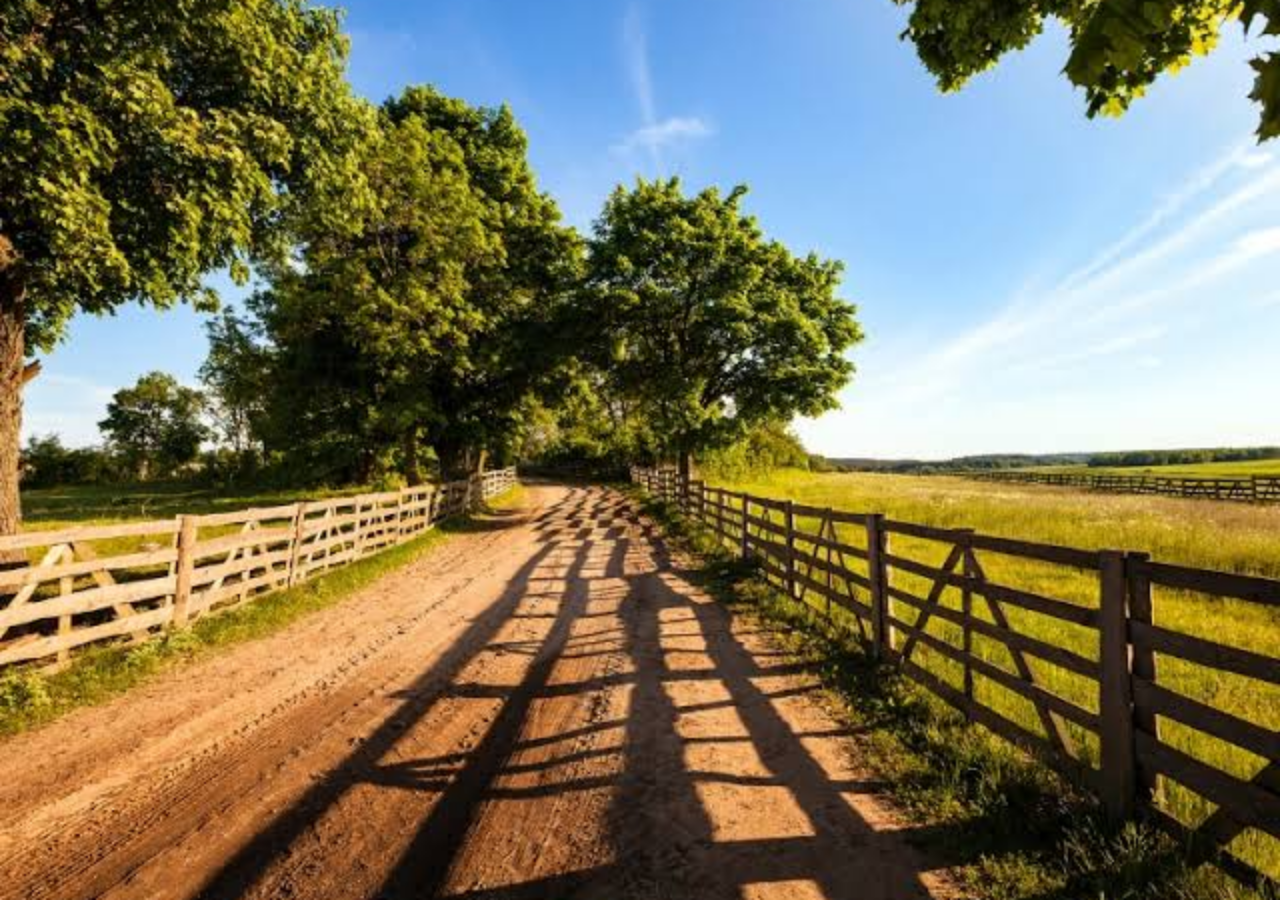
<file: index.html>
<!DOCTYPE html>
<html lang="en">
<head>
    <meta charset="UTF-8">
     <link rel="stylesheet" href="style.css">
    <meta name="viewport" content="width=device-width, initial-scale=1.0">
    <title>Esmeralda</title>
</head>
<body>
    
</body>
</html>
</file>
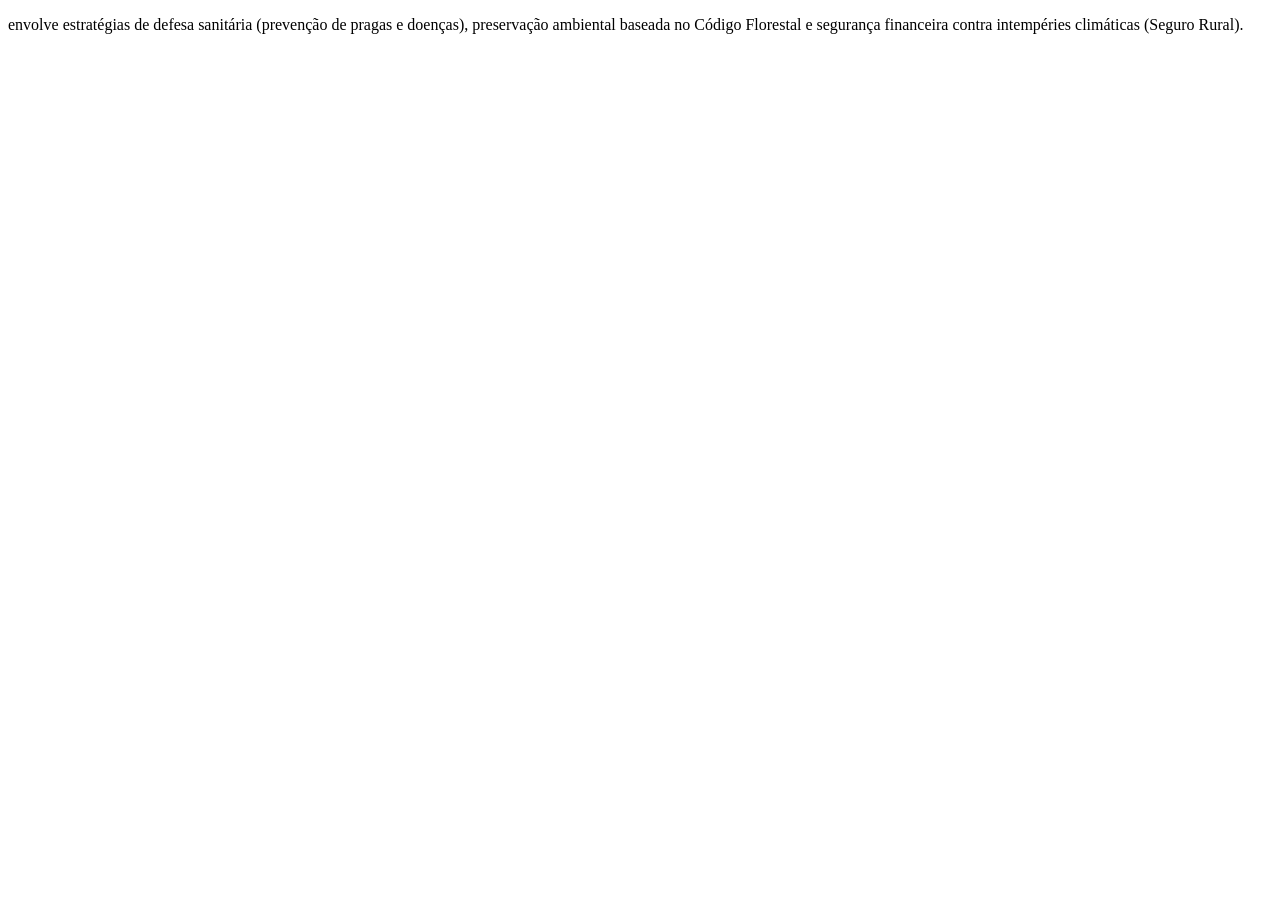
<file:  index.html>
<!DOCTYPE html>
<html lang="en">
<head>
<link.rel="stylesheet" href="style.css">
    <meta charset="UTF-8">
    <meta name="viewport" content="width=device-width, initial-scale=1.0">
    <title>Document</title>
</head>
<body>
    <div class="conteudo">
 <p>
envolve estratégias de defesa sanitária (prevenção de pragas e doenças), preservação ambiental baseada no Código Florestal e segurança financeira contra intempéries climáticas (Seguro Rural).
 </p>
    </div>
</body>
</html>
</file>
<file: style.css>
*{
    margin: 0;
    padding: 0;
    box-sizing: border-box;
}

body{
    height: 100vh;
    background-image: url("images.jpeg");
    background-size: cover;
    background-position: center;
    background-repeat: no-repeat;

    display: flex;
    justify-content: center;
    align-items: center;

    font-family: Arial, sans-serif;
}

.conteudo{
    width: 70%;
    max-width: 800px;

    background-color: rgba(255,255,255,0.85);
    padding: 30px;
    border-radius: 15px;

    text-align: center;
    box-shadow: 0 0 15px rgba(0,0,0,0.3);
}
</file>
